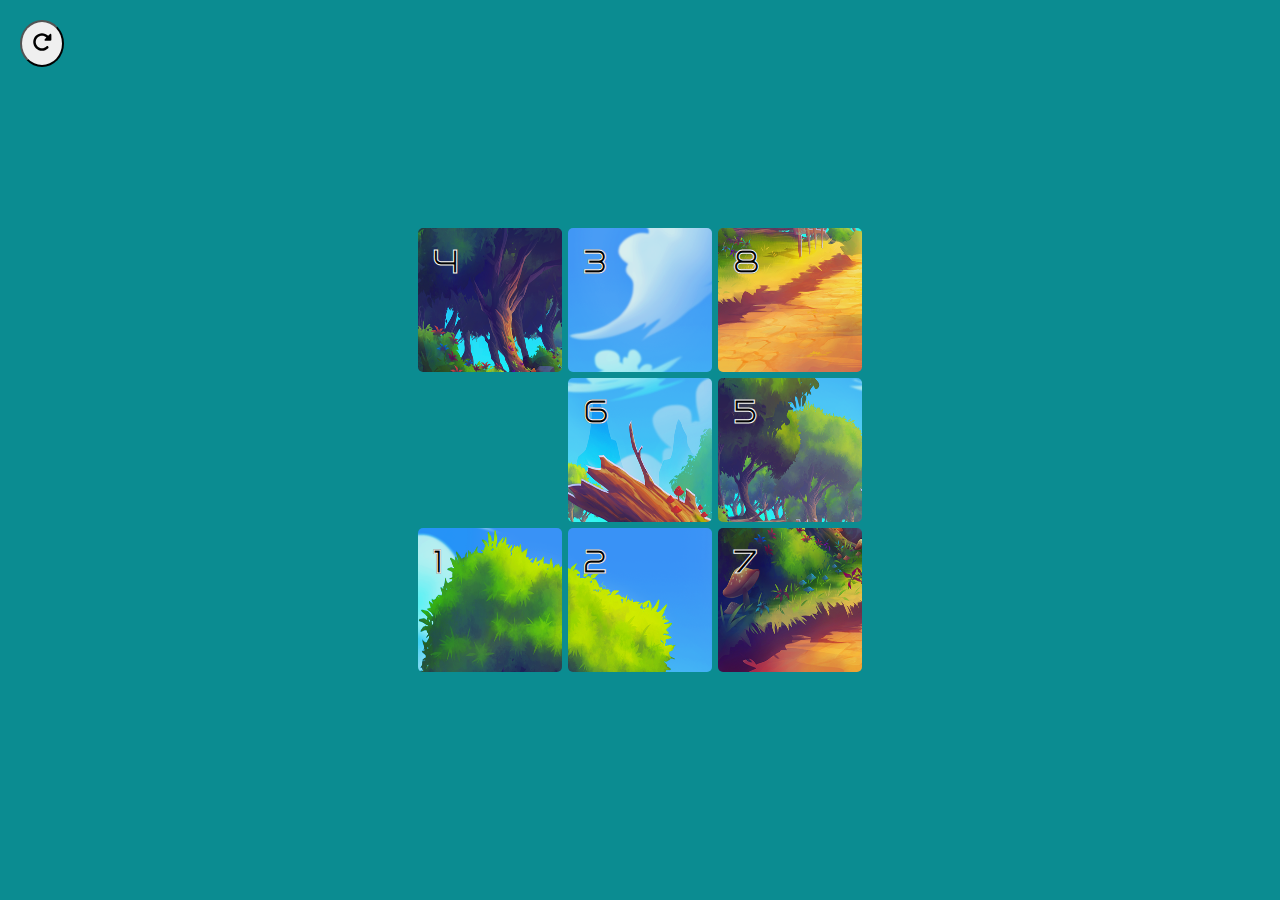
<file: index.html>
<!DOCTYPE html>
<html lang="en">
  <head>
    <meta charset="UTF-8" />
    <meta name="viewport" content="width=device-width, initial-scale=1.0" />
    <title>Puzzle by Rakesh </title>
    <link rel="stylesheet" href="mini.css" />
  </head>
  <body>
    <button class="Refresh" onclick="location.reload()">
      <svg width="20" xmlns="http://www.w3.org/2000/svg" viewBox="0 0 512 512">
        <path
          d="M463.5 224H472c13.3 0 24-10.7 24-24V72c0-9.7-5.8-18.5-14.8-22.2s-19.3-1.7-26.2 5.2L413.4 96.6c-87.6-86.5-228.7-86.2-315.8 1c-87.5 87.5-87.5 229.3 0 316.8s229.3 87.5 316.8 0c12.5-12.5 12.5-32.8 0-45.3s-32.8-12.5-45.3 0c-62.5 62.5-163.8 62.5-226.3 0s-62.5-163.8 0-226.3c62.2-62.2 162.7-62.5 225.3-1L327 183c-6.9 6.9-8.9 17.2-5.2 26.2s12.5 14.8 22.2 14.8H463.5z"
        />
      </svg>
    </button>
    <div class="conatiner">
      <div class="tile" onclick="MoveMe(0)">1</div>
      <div class="tile" onclick="MoveMe(1)">2</div>
      <div class="tile" onclick="MoveMe(2)">3</div>
      <div class="tile" onclick="MoveMe(3)">4</div>
      <div class="tile" onclick="MoveMe(4)">5</div>
      <div class="tile" onclick="MoveMe(5)">6</div>
      <div class="tile" onclick="MoveMe(6)">7</div>
      <div class="tile" onclick="MoveMe(7)">8</div>
      <div class="emtile"></div>
    </div>
    <div class="blscreen">
      <div class="winScreen">
        <img src="6c51f729954925.564d4513c43d7.png" alt="" />
        <div class="WinMessage">
          <h2>You Won The Match</h2>
          <div class="StarGroup">
            <svg viewBox="0 0 576 512" width="90" title="star">
              <path
                d="M259.3 17.8L194 150.2 47.9 171.5c-26.2 3.8-36.7 36.1-17.7 54.6l105.7 103-25 145.5c-4.5 26.3 23.2 46 46.4 33.7L288 439.6l130.7 68.7c23.2 12.2 50.9-7.4 46.4-33.7l-25-145.5 105.7-103c19-18.5 8.5-50.8-17.7-54.6L382 150.2 316.7 17.8c-11.7-23.6-45.6-23.9-57.4 0z"
              />
            </svg>
            <svg viewBox="0 0 576 512" width="90" title="star">
              <path
                d="M259.3 17.8L194 150.2 47.9 171.5c-26.2 3.8-36.7 36.1-17.7 54.6l105.7 103-25 145.5c-4.5 26.3 23.2 46 46.4 33.7L288 439.6l130.7 68.7c23.2 12.2 50.9-7.4 46.4-33.7l-25-145.5 105.7-103c19-18.5 8.5-50.8-17.7-54.6L382 150.2 316.7 17.8c-11.7-23.6-45.6-23.9-57.4 0z"
              />
            </svg>
            <svg viewBox="0 0 576 512" width="90" title="star">
              <path
                d="M259.3 17.8L194 150.2 47.9 171.5c-26.2 3.8-36.7 36.1-17.7 54.6l105.7 103-25 145.5c-4.5 26.3 23.2 46 46.4 33.7L288 439.6l130.7 68.7c23.2 12.2 50.9-7.4 46.4-33.7l-25-145.5 105.7-103c19-18.5 8.5-50.8-17.7-54.6L382 150.2 316.7 17.8c-11.7-23.6-45.6-23.9-57.4 0z"
              />
            </svg>
          </div>
          Moves: <i class="MovesCount"></i>
          <div class="buttonGroup">
            <button onclick="location.reload()">Play Again!</button>
          </div>
        </div>
      </div>
    </div>
    <script src="mini.js"></script>
  </body>
</html>
</file>
<file: mini.css>
@import url("https://fonts.googleapis.com/css2?family=Bruno+Ace&display=swap");

* {
  padding: 0;
  margin: 0;
}
body {
  height: 100vh;
  background-color: #0b8c91;
  display: flex;
}
.Refresh {
  position: absolute;
  padding: 10px;
  border-radius: 50%;
  cursor: pointer;
  margin: 20px;
}

.conatiner {
  width: 450px;
  margin: auto;
  height: 450px;

  background-size: cover;
  display: grid;
  grid-template-columns: 150px 150px 150px;
  grid-template-rows: 150px 150px 150px;
}
.tile {
  background: url(6c51f729954925.564d4513c43d7.png);
  font-weight: 900;
  font-family: "Bruno Ace", cursive;
  font-size: 2em;
  background-size: 450px 450px;
  margin: 3px;
  padding: 15px;
  border-radius: 5px;
  transition-duration: 0.5s;
  -webkit-text-stroke: 0.001px white;
}
.tile:nth-child(1) {
  background-position: 0px 0px;
}
.tile:nth-child(2) {
  background-position: -150px 0px;
}
.tile:nth-child(3) {
  background-position: -300px -0px;
}
.tile:nth-child(4) {
  background-position: 0px -150px;
}
.tile:nth-child(5) {
  background-position: -150px -150px;
}
.tile:nth-child(6) {
  background-position: -300px -150px;
}
.tile:nth-child(7) {
  background-position: 0px -300px;
}
.tile:nth-child(8) {
  background-position: -150px -300px;
}
.blscreen {
  position: fixed;
  width: 100vw;
  height: 100vh;
  display: none;
  background-color:peachpuff;
  backdrop-filter: blur(2px);
}
.winScreen {
  width: 600px;
  height: 300px;
  margin: auto;
  background-color: #ced4da;
  border-radius: 10px;
  display: flex;
  font-family: sans-serif;
  box-shadow: 1px 1px 10px 5px gold;
}
.winScreen > img {
  width: 300px;
  height: 300px;
  border-radius: 10px;
}
.WinMessage {
  width: 300px;
  display: flex;
  flex-direction: column;
  padding: 10px;
  font-size: 1.1em;
}
h2 {
  text-align: center;
  padding: 5px;
}
.buttonGroup {
  margin: auto;
}
.buttonGroup > button {
  padding: 5px 20px;
  border-radius: 20px;
  margin: 10px;
  font-size: 1.1em;
  background-color: #40916c;
  font-weight: bolder;
  color: white;
  font-family: "Bruno Ace";

  cursor: pointer;
}
</file>
